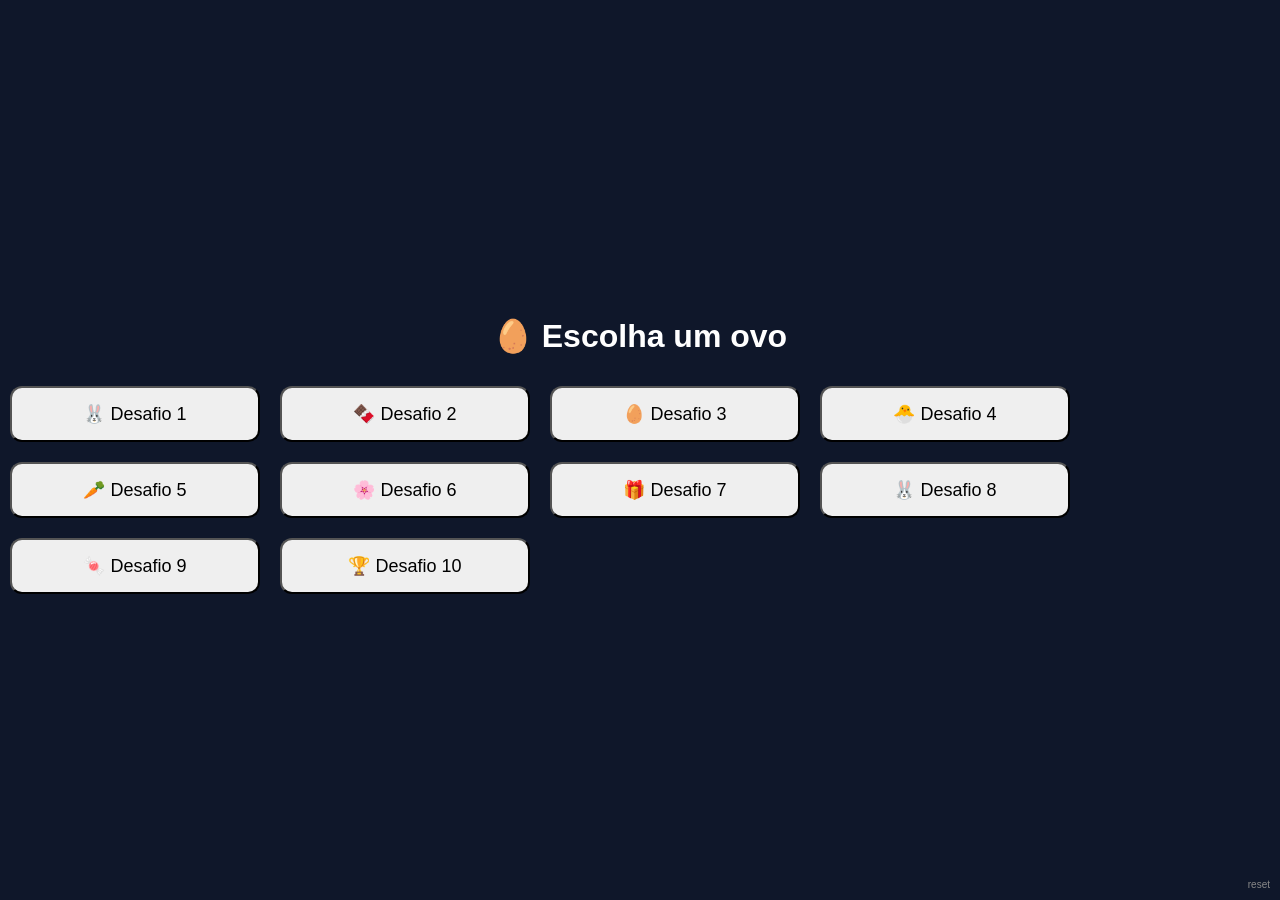
<file: index.html>
<!DOCTYPE html>
<html lang="pt-BR">
<head>
<meta charset="UTF-8">
<title>Escolher Ovo</title>
<link rel="stylesheet" href="style.css">
</head>

<body>
<h1>🥚 Escolha um ovo</h1>

<div id="lista"></div>

<div id="adminReset" onclick="resetar()">reset</div>

<script src="script.js"></script>
<script>
carregarLista();
</script>

</body>
</html>
</file>
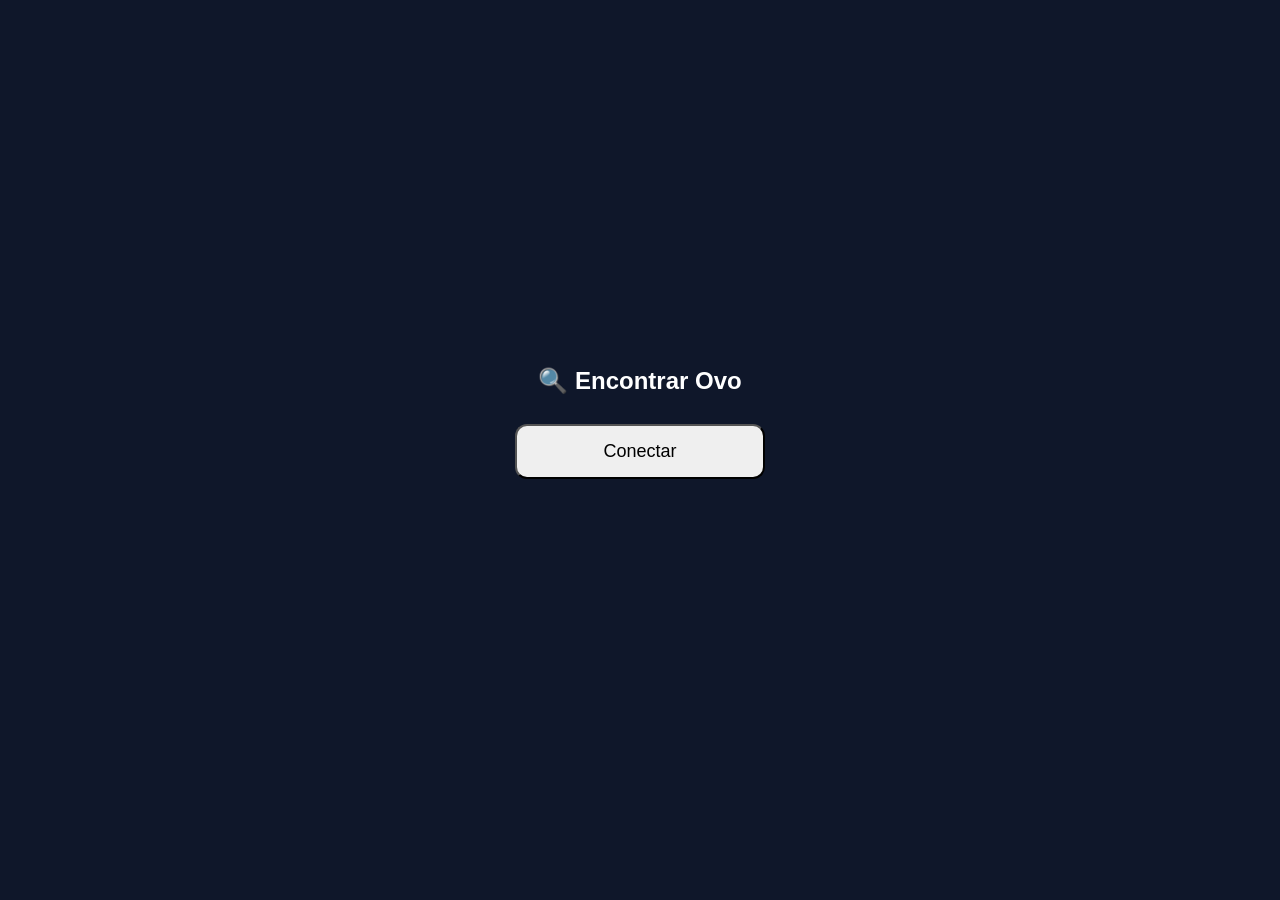
<file: busca.html>
<!DOCTYPE html>
<html lang="pt-BR">
<head>
<meta charset="UTF-8">
<title>Buscar Ovo</title>
<link rel="stylesheet" href="style.css">
</head>

<body>

<h2>🔍 Encontrar Ovo</h2>

<button onclick="buscar()">Conectar</button>

<p id="status"></p>
<p id="radar"></p>

<script src="script.js"></script>

</body>
</html>
</file>
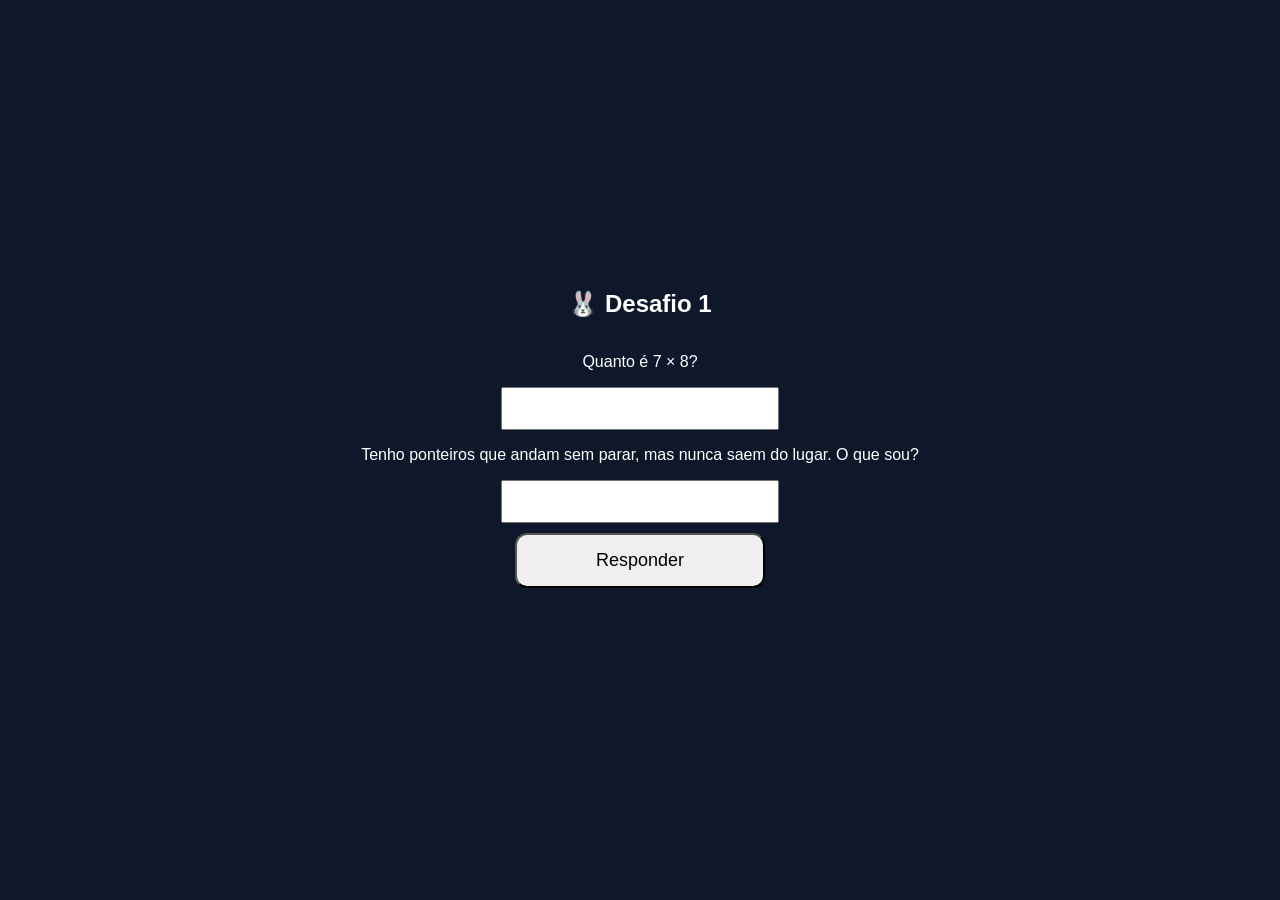
<file: desafio.html>
<!DOCTYPE html>
<html lang="pt-BR">
<head>
<meta charset="UTF-8">
<title>Desafio</title>
<link rel="stylesheet" href="style.css">
</head>

<body>

<h2 id="titulo"></h2>

<p id="p1"></p>
<input id="r1">

<p id="p2"></p>
<input id="r2">

<button onclick="validar()">Responder</button>
<p id="feedback"></p>

<script src="script.js"></script>
<script>
carregarDesafio();
</script>

</body>
</html>
</file>
<file: style.css>
body {
  font-family: Arial;
  background: #0f172a;
  color: white;

  display: flex;
  justify-content: center;
  align-items: center;
  height: 100vh;
  flex-direction: column;
  margin: 0;
}

.botoes {
  display: flex;
  flex-direction: column;
  align-items: center;
  width: 100%;
}

button {
  padding: 15px 30px;
  margin: 10px;
  border-radius: 12px;
  font-size: 18px;
  width: 250px;
  max-width: 90%;
}

input {
  padding: 12px;
  width: 250px;
  max-width: 90%;
}

@media (max-width: 600px) {
  button {
    width: 90%;          
    font-size: 20px;     
    padding: 18px;     
  }

  input {
    width: 90%;
    font-size: 16px;
  }
}

#adminReset {
  position: fixed;
  bottom: 10px;
  right: 10px;
  font-size: 10px;
  color: #888;
  cursor: pointer;
}
</file>
